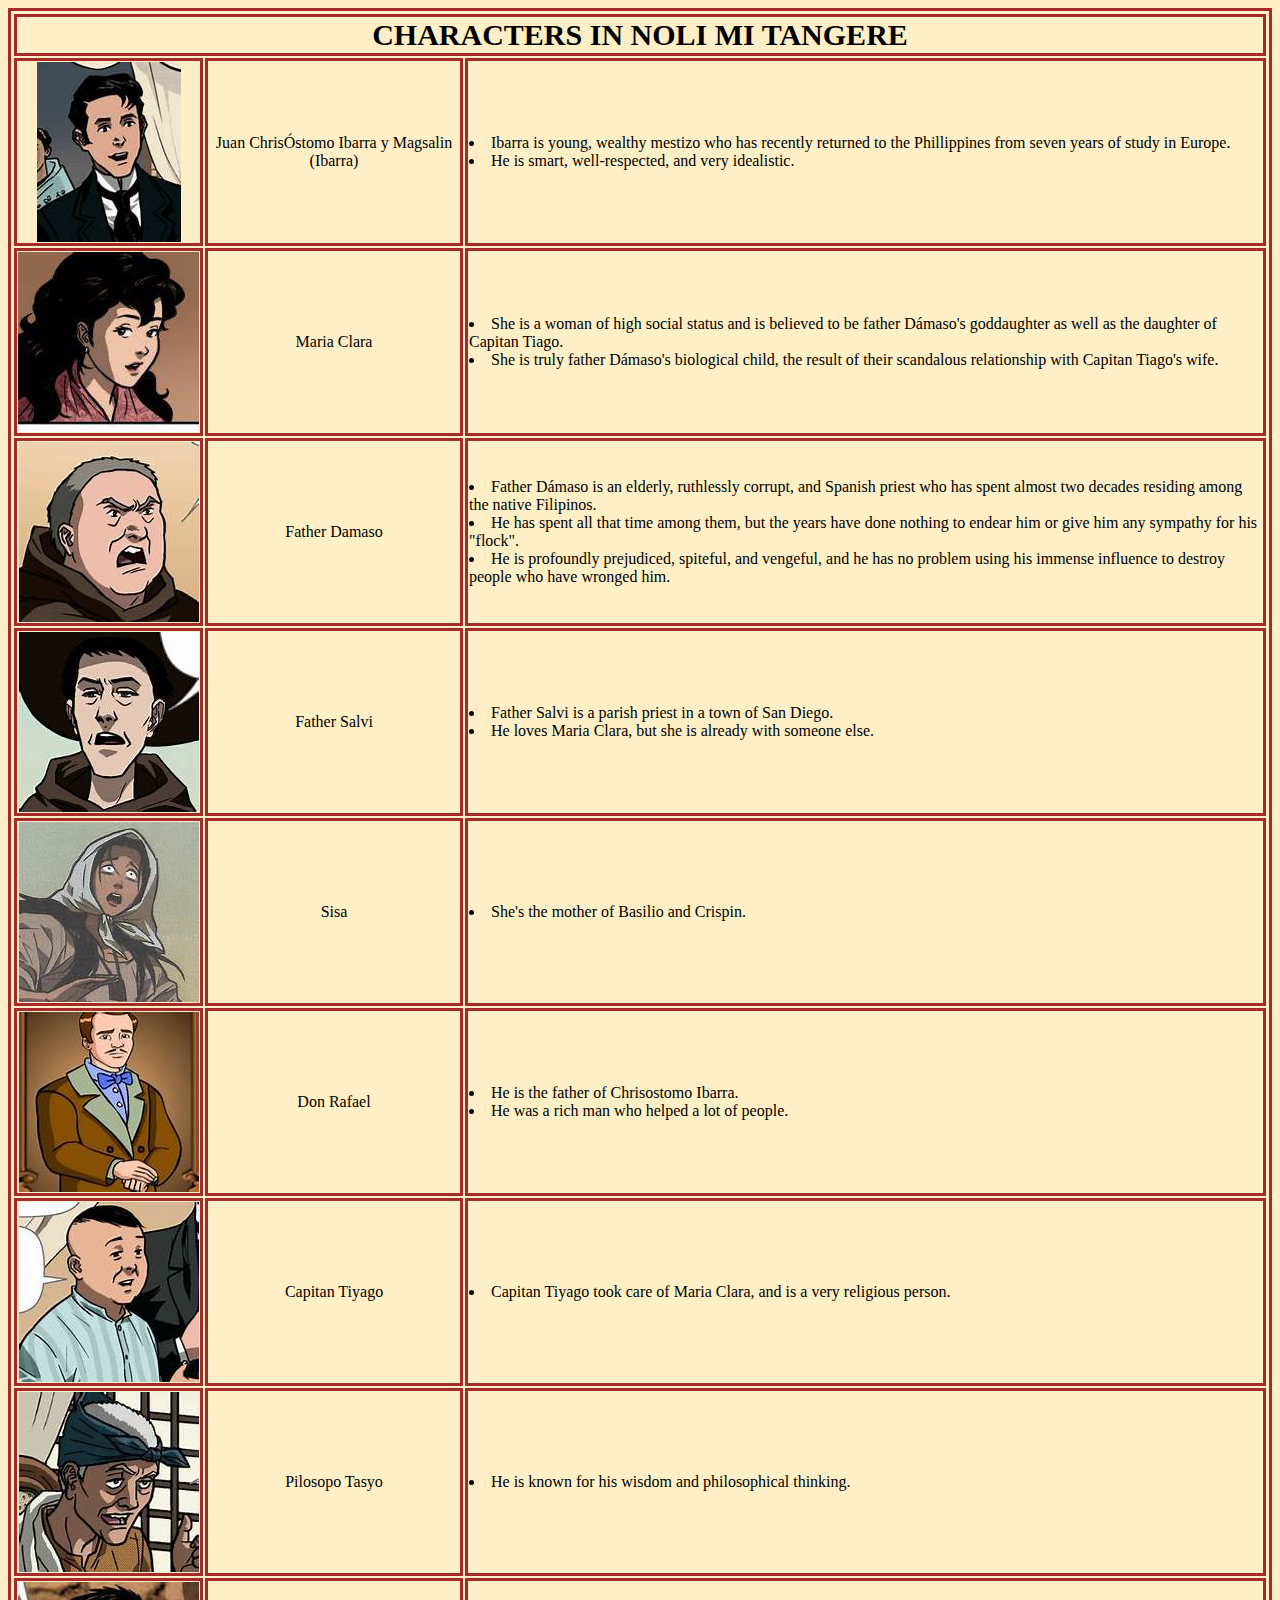
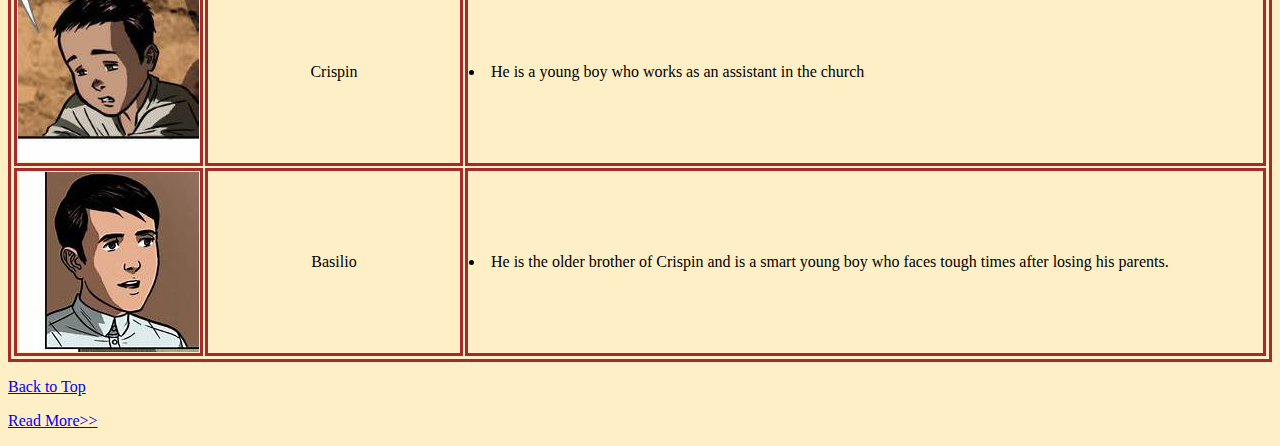
<file: index.html>
<!DOCTYPE>
<html>
	<head>
		<title>Characters In Noli Mi Tangere</title>
		<link rel="stylesheet" type="text/css" href="Q1Projectstyle.css">
	</head>
	
	<body>
<!--!!!!!!!Table below!!!!!!!-->
		<table>
			<tr>
				<th colspan="3" id="BackToTop" class="first">CHARACTERS IN NOLI MI TANGERE</th>
			</tr>
		<ul>
			<tr>
				<td><img src="Ibbara.jpg" alt="Chrisostomo Ibbara"></td> <td>Juan ChrisÓstomo Ibarra y Magsalin (Ibarra)</td> <td><li>Ibarra is young, wealthy mestizo who has recently returned to the Phillippines from seven years of study in Europe.</li> <li>He is smart, well-respected, and very idealistic.</li></td>
			</tr>
			<tr>
				<td><img src="Maria.jpg" alt="Maria Clara"></td> <td>Maria Clara</td> <td><li>She is a woman of high social status and is believed to be father Dámaso's goddaughter as well as the daughter of Capitan Tiago.</li><li>She is truly father Dámaso's biological child, the result of their scandalous relationship with Capitan Tiago's wife.</li></td>
			</tr>
			<tr>
				<td><img src="Damaso.jpg" alt="Father Damaso"></td> <td>Father Damaso</td> <td><li>Father Dámaso is an elderly, ruthlessly corrupt, and Spanish priest who has spent almost two decades residing among the native Filipinos.</li><li>He has spent all that time among them, but the years have done nothing to endear him or give him any sympathy for his "flock".</li><li>He is profoundly prejudiced, spiteful, and vengeful, and he has no problem using his immense influence to destroy people who have wronged him.</li></td>
			</tr>
			<tr>
				<td><img src="Salvi.jpg" alt="Father Salvi"></td> <td>Father Salvi</td> <td><li>Father Salvi is a parish priest in a town of San Diego.</li> <li>He loves Maria Clara, but she is already with someone else.</li></td>
			</tr>
			<tr>
				<td><img src="Sisa.jpg" alt="Sisa"></td> <td>Sisa</td> <td><li>She's the mother of Basilio and Crispin.</li></td>
			</tr>
			<tr>
				<td><img src="Don Rafael.jpg" alt="Don Rafael"></td> <td>Don Rafael</td> <td><li>He is the father of Chrisostomo Ibarra.</li><li>He was a rich man who helped a lot of people.</li></td>
			</tr>
			<tr>
				<td><img src="Capitan Tiyago.jpg" alt="Capitan Tiyago"></td> <td>Capitan Tiyago</td> <td><li> Capitan Tiyago took care of Maria Clara, and is a very religious person.</li></td>
			</tr>
			<tr>
				<td><img src="pilosopong tasyo.jpg"></td> <td>Pilosopo Tasyo</td> <td><li>He is known for his wisdom and philosophical thinking.</li></td>
			</tr>
			<tr>
				<td><img src="Crispin.jpg" alt="Crispin"></td> <td>Crispin</td> <td><li>He is a young boy who works as an assistant in the church</li></td>
			</tr>
			<tr>
				<td><img src="Basilio.jpg" alt="Basilio"></td> <td>Basilio</td> <td><li>He is the older brother of Crispin and is a smart young boy who faces tough times after losing his parents.</li></td>
			</tr>
		</ul>
<!--End of the Table-->
		</table>

		<p> <a href="#BackToTop"> Back to Top </a> </p>

		<p><a href="Q1Project_References_Allerite_Rey.html">Read More>></a></p>
	</body>

</html>
</file>
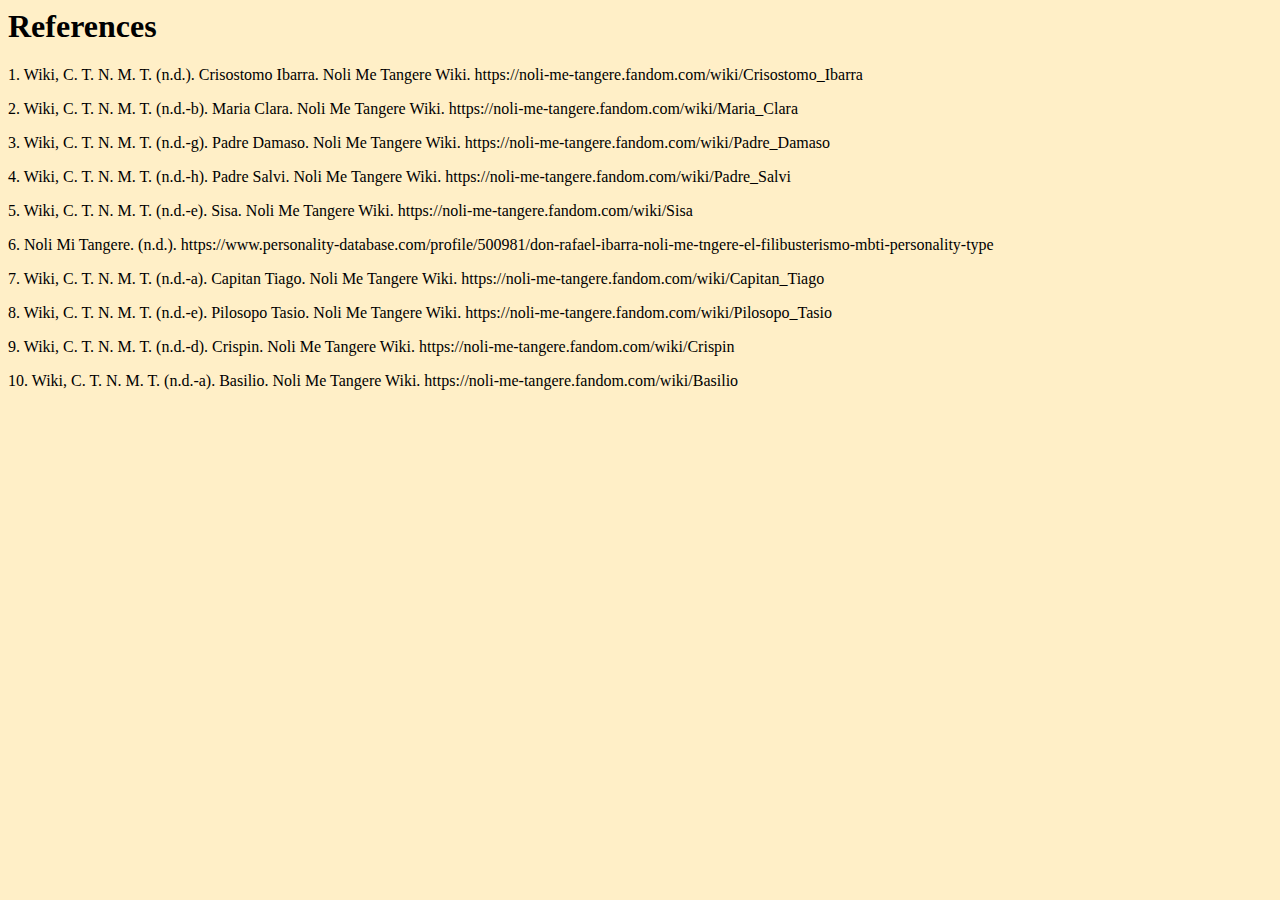
<file: Q1Project_References_Allerite_Rey.html>
<!DOCTYPE>
<html>
	<head>
		<title>Noli Mi Tangere References</title>
		<link rel="stylesheet" type="text/css" href="Q1Projectstyle.css">
	</head>
	
	<body>
		<h1>References</h1>
		<p> 1. Wiki, C. T. N. M. T. (n.d.). Crisostomo Ibarra. Noli Me Tangere Wiki. https://noli-me-tangere.fandom.com/wiki/Crisostomo_Ibarra </p>
		<p> 2. Wiki, C. T. N. M. T. (n.d.-b). Maria Clara. Noli Me Tangere Wiki. https://noli-me-tangere.fandom.com/wiki/Maria_Clara </p>
		<p> 3. Wiki, C. T. N. M. T. (n.d.-g). Padre Damaso. Noli Me Tangere Wiki. https://noli-me-tangere.fandom.com/wiki/Padre_Damaso </p>
		<p> 4. Wiki, C. T. N. M. T. (n.d.-h). Padre Salvi. Noli Me Tangere Wiki. https://noli-me-tangere.fandom.com/wiki/Padre_Salvi </p>
		<p> 5. Wiki, C. T. N. M. T. (n.d.-e). Sisa. Noli Me Tangere Wiki. https://noli-me-tangere.fandom.com/wiki/Sisa </p>
		<p> 6. Noli Mi Tangere. (n.d.). https://www.personality-database.com/profile/500981/don-rafael-ibarra-noli-me-tngere-el-filibusterismo-mbti-personality-type</p>
		<p> 7. Wiki, C. T. N. M. T. (n.d.-a). Capitan Tiago. Noli Me Tangere Wiki. https://noli-me-tangere.fandom.com/wiki/Capitan_Tiago </p>
		<p> 8. Wiki, C. T. N. M. T. (n.d.-e). Pilosopo Tasio. Noli Me Tangere Wiki. https://noli-me-tangere.fandom.com/wiki/Pilosopo_Tasio </p>
		<p> 9. Wiki, C. T. N. M. T. (n.d.-d). Crispin. Noli Me Tangere Wiki. https://noli-me-tangere.fandom.com/wiki/Crispin </p>
		<p> 10. Wiki, C. T. N. M. T. (n.d.-a). Basilio. Noli Me Tangere Wiki. https://noli-me-tangere.fandom.com/wiki/Basilio </p>
	</body>
</html>
</file>
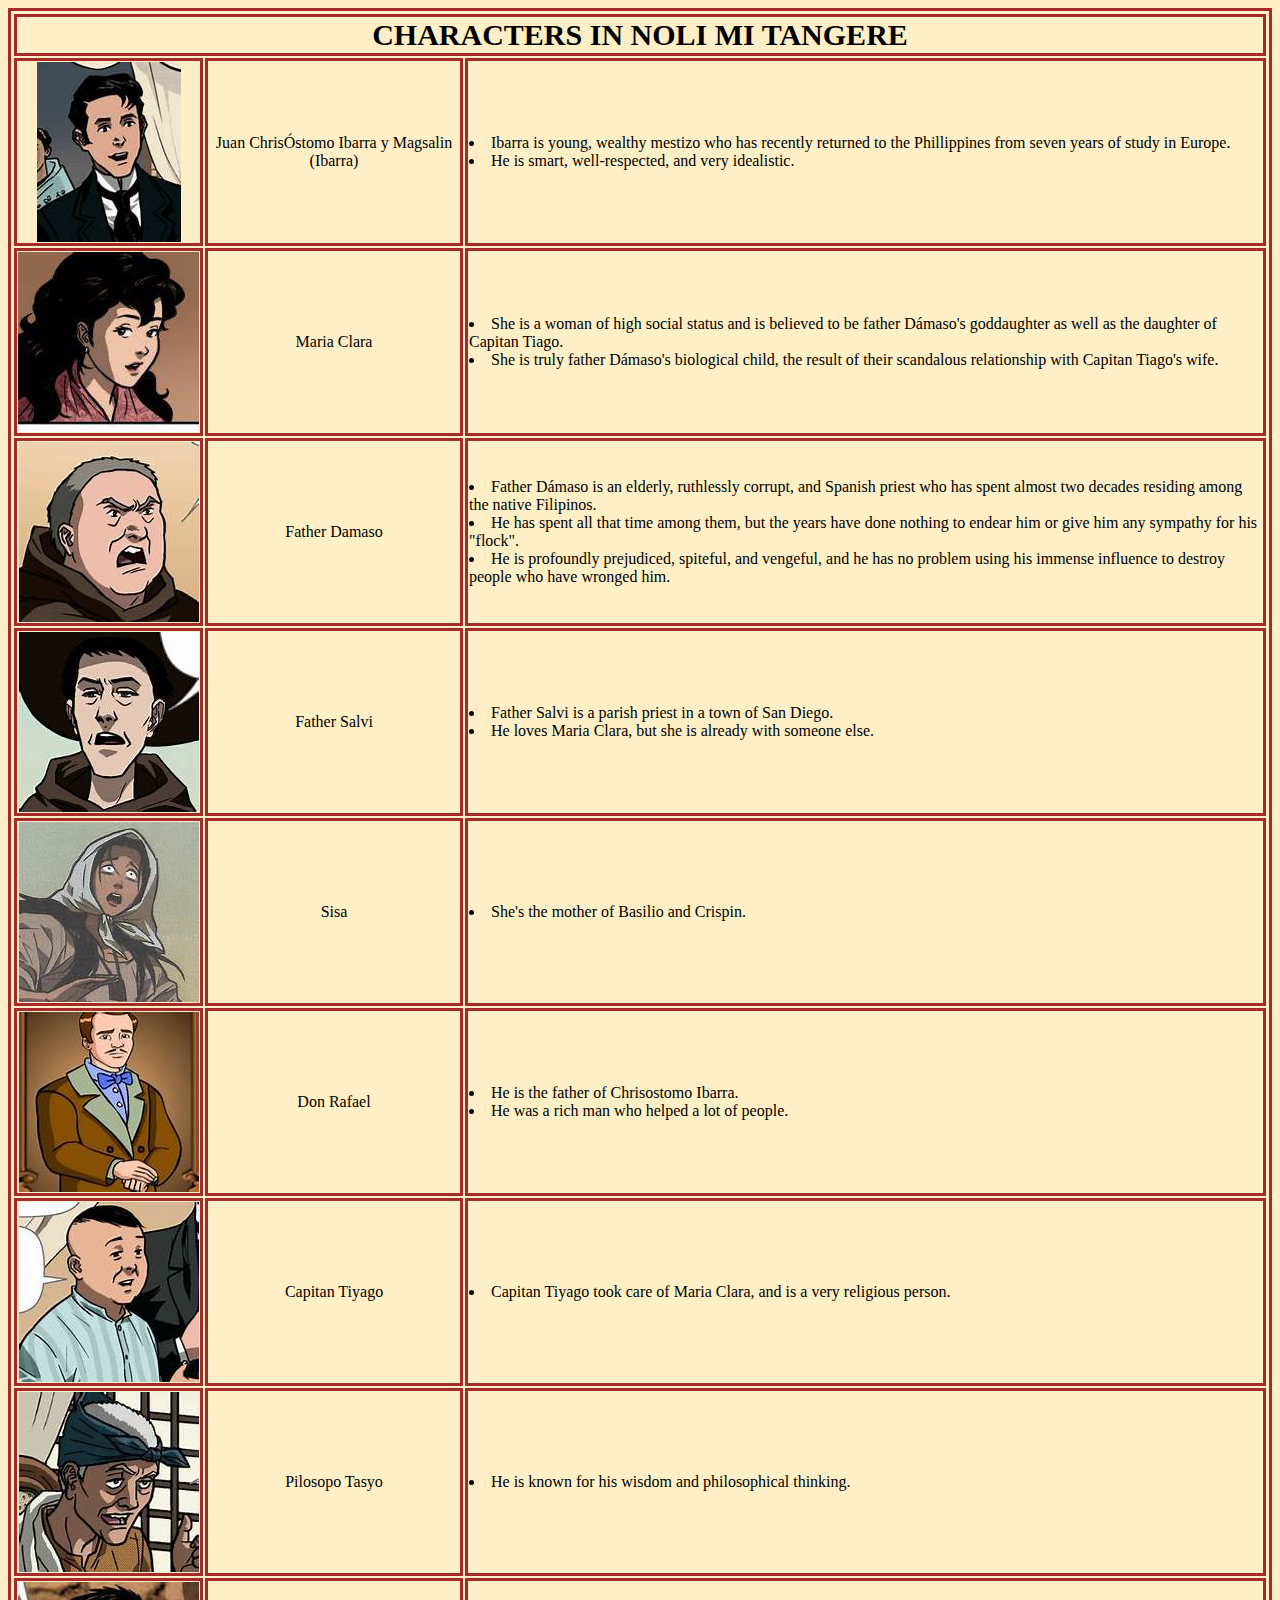
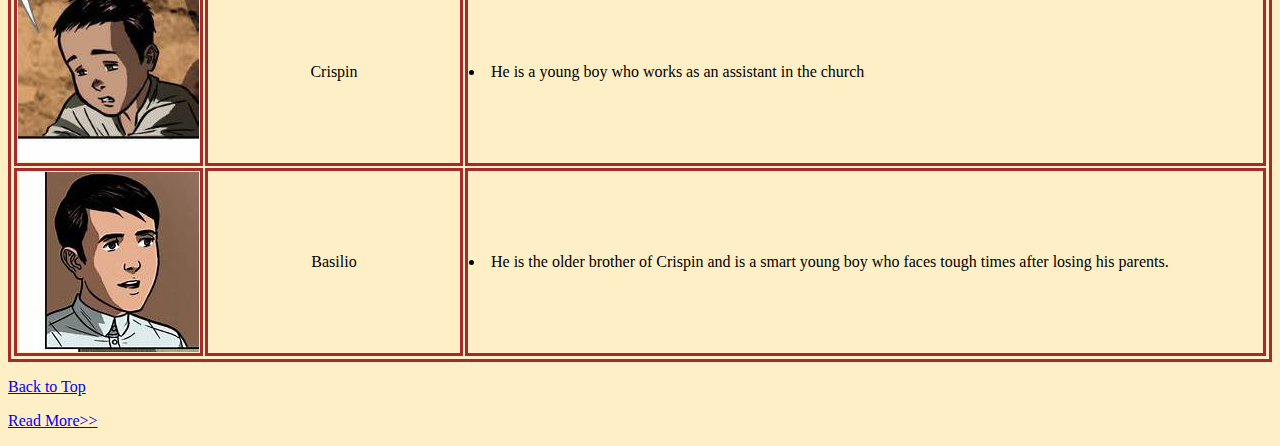
<file: STANA_ICT9Ruby_Q1Project_Allerite_Rey.html>
<!DOCTYPE>
<html>
	<head>
		<title>Characters In Noli Mi Tangere</title>
		<link rel="stylesheet" type="text/css" href="Q1Projectstyle.css">
	</head>
	
	<body>
<!--!!!!!!!Table below!!!!!!!-->
		<table>
			<tr>
				<th colspan="3" id="BackToTop" class="first">CHARACTERS IN NOLI MI TANGERE</th>
			</tr>
		<ul>
			<tr>
				<td><img src="Ibbara.jpg" alt="Chrisostomo Ibbara"></td> <td>Juan ChrisÓstomo Ibarra y Magsalin (Ibarra)</td> <td><li>Ibarra is young, wealthy mestizo who has recently returned to the Phillippines from seven years of study in Europe.</li> <li>He is smart, well-respected, and very idealistic.</li></td>
			</tr>
			<tr>
				<td><img src="Maria.jpg" alt="Maria Clara"></td> <td>Maria Clara</td> <td><li>She is a woman of high social status and is believed to be father Dámaso's goddaughter as well as the daughter of Capitan Tiago.</li><li>She is truly father Dámaso's biological child, the result of their scandalous relationship with Capitan Tiago's wife.</li></td>
			</tr>
			<tr>
				<td><img src="Damaso.jpg" alt="Father Damaso"></td> <td>Father Damaso</td> <td><li>Father Dámaso is an elderly, ruthlessly corrupt, and Spanish priest who has spent almost two decades residing among the native Filipinos.</li><li>He has spent all that time among them, but the years have done nothing to endear him or give him any sympathy for his "flock".</li><li>He is profoundly prejudiced, spiteful, and vengeful, and he has no problem using his immense influence to destroy people who have wronged him.</li></td>
			</tr>
			<tr>
				<td><img src="Salvi.jpg" alt="Father Salvi"></td> <td>Father Salvi</td> <td><li>Father Salvi is a parish priest in a town of San Diego.</li> <li>He loves Maria Clara, but she is already with someone else.</li></td>
			</tr>
			<tr>
				<td><img src="Sisa.jpg" alt="Sisa"></td> <td>Sisa</td> <td><li>She's the mother of Basilio and Crispin.</li></td>
			</tr>
			<tr>
				<td><img src="Don Rafael.jpg" alt="Don Rafael"></td> <td>Don Rafael</td> <td><li>He is the father of Chrisostomo Ibarra.</li><li>He was a rich man who helped a lot of people.</li></td>
			</tr>
			<tr>
				<td><img src="Capitan Tiyago.jpg" alt="Capitan Tiyago"></td> <td>Capitan Tiyago</td> <td><li> Capitan Tiyago took care of Maria Clara, and is a very religious person.</li></td>
			</tr>
			<tr>
				<td><img src="pilosopong tasyo.jpg"></td> <td>Pilosopo Tasyo</td> <td><li>He is known for his wisdom and philosophical thinking.</li></td>
			</tr>
			<tr>
				<td><img src="Crispin.jpg" alt="Crispin"></td> <td>Crispin</td> <td><li>He is a young boy who works as an assistant in the church</li></td>
			</tr>
			<tr>
				<td><img src="Basilio.jpg" alt="Basilio"></td> <td>Basilio</td> <td><li>He is the older brother of Crispin and is a smart young boy who faces tough times after losing his parents.</li></td>
			</tr>
		</ul>
<!--End of the Table-->
		</table>

		<p> <a href="#BackToTop"> Back to Top </a> </p>

		<p><a href="Q1Project_References_Allerite_Rey.html">Read More>></a></p>
	</body>

</html>
</file>
<file: Q1Projectstyle.css>
body {
	background-color: #FFEFC7;
}

table, th, td {
	margin: 0;
	border: 3px solid brown;
	padding: 1px;
	text-align: center; 
}

th {
	color: black;
	text-align: center;
	font-size: 40px;
	font-weight: bold;
}

li {
	text-align: left;
}

th.first {
	color: black;
	text-align: center;
	font-size: 30px;
	font-weight: heavy;
}

table {
	width: 100%;
	height: 100%;
}
</file>
